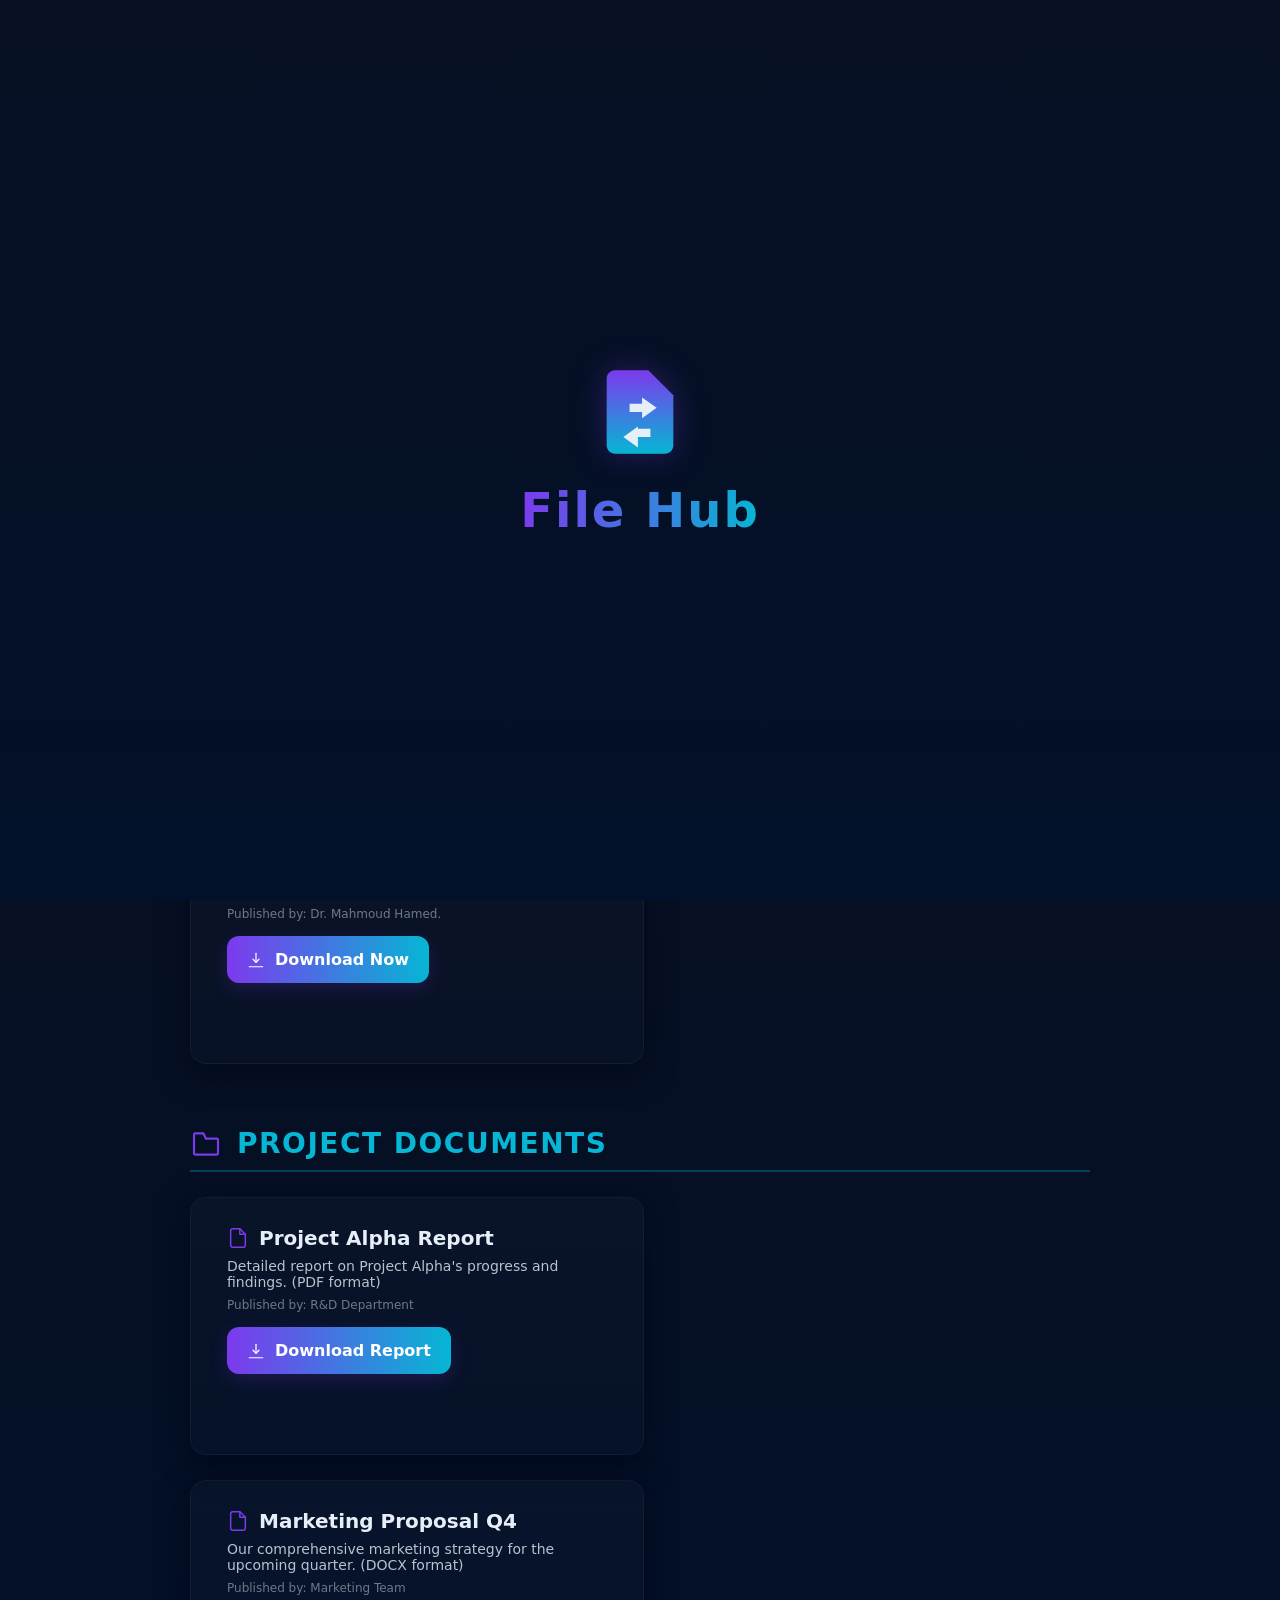
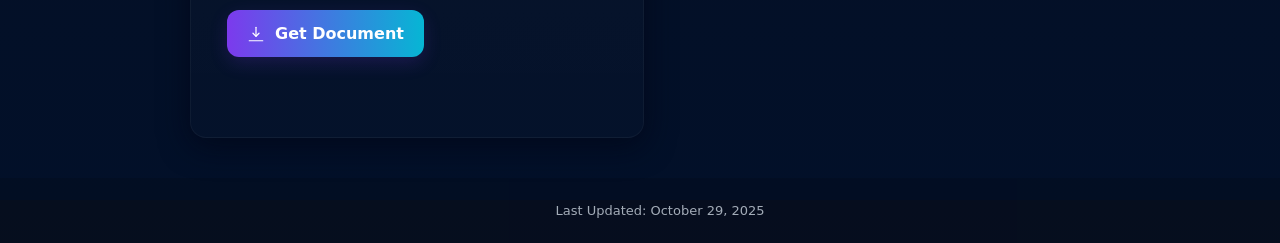
<file: Home.html>
<!doctype html>
<html lang="en">
<head>
  <meta charset="utf-8" />
  <meta name="viewport" content="width=device-width,initial-scale=1" />
  <title>File Hub - Downloads</title>
  <!-- Favicon for Files and Mechatronics -->
  <link rel="icon" type="image/svg+xml" href="data:image/svg+xml,%3Csvg xmlns='http://www.w3.org/2000/svg' viewBox='0 0 24 24'%3E%3Cdefs%3E%3ClinearGradient id='a' x1='12' y1='2' x2='12' y2='22' gradientUnits='userSpaceOnUse'%3E%3Cstop stop-color='%237c3aed'/%3E%3Cstop offset='1' stop-color='%2306b6d4'/%3E%3C/linearGradient%3E%3C/defs%3E%3Cpath d='M14 2H6c-1.1 0-2 .9-2 2v16c0 1.1.9 2 2 2h12c1.1 0 2-.9 2-2V8l-6-6z' fill='url(%23a)'/%3E%3Cpath d='M12.5 12h-3v-2h3V8.5L16 11l-3.5 2.5V12zM11.5 16h3v2h-3v2.5L8 18l3.5-2.5V16z' fill='%23e6eef8'/%3E%3C/svg%3E">
  <!-- Developer Note: This favicon represents a document with a gear, symbolizing files and mechatronics. -->

  <style>
    :root{
      --bg:#0f172a;
      --card:#0b1220;
      --accent1:#7c3aed;
      --accent2:#06b6d4;
      --glass: rgba(255,255,255,0.04);
      --text-color: #e6eef8;
      --muted-text: #b0bec5;
    }
    html,body{height:100%;margin:0;font-family:Inter,ui-sans-serif,system-ui,-apple-system,"Segoe UI",Roboto,'Helvetica Neue',Arial}
    body{
      display: flex;
      flex-direction: column; /* Stack header, main, footer vertically */
      min-height: 100vh; /* Ensure body takes full viewport height */
      background:linear-gradient(180deg,#071023 0%, #021029 100%);
      color:var(--text-color);
      justify-content: space-between; /* Push footer to bottom */
      overflow-x: hidden; /* Prevent horizontal scroll */
    }

    /* Splash Screen Styles */
    #splash-screen {
        position: fixed;
        top: 0;
        left: 0;
        width: 100%;
        height: 100%;
        background: linear-gradient(180deg,#071023 0%, #021029 100%);
        display: flex;
        flex-direction: column;
        justify-content: center;
        align-items: center;
        z-index: 1000;
        opacity: 1;
        visibility: visible;
        transition: opacity 0.5s ease-out, visibility 0.5s ease-out;
    }
    #splash-screen.hidden {
        opacity: 0;
        visibility: hidden;
    }
    #splash-screen .splash-icon {
        width: 100px;
        height: 100px;
        margin-bottom: 20px;
        /* Using a gradient for the icon to match card buttons */
        --icon-color-start: var(--accent1);
        --icon-color-end: var(--accent2);
        filter: drop-shadow(0 0 15px rgba(124,58,237,0.3)); /* Soft glow */
    }
    #splash-screen .splash-title {
        font-size: 3em;
        font-weight: 800;
        background: linear-gradient(90deg, var(--accent1), var(--accent2));
        -webkit-background-clip: text;
        -webkit-text-fill-color: transparent;
        margin: 0;
        letter-spacing: 2px;
    }

    main{
        flex-grow: 1; /* Allow main content to expand and push footer down */
        display: flex;
        flex-direction: column; /* Stack sections vertically */
        align-items: center; /* Center sections horizontally */
        padding: 40px 20px; /* Padding for the entire main content area */
        gap: 40px; /* Space between sections */
    }

    /* Upload Button Styles */
    .upload-section {
        width: 100%;
        max-width: 900px;
        margin-bottom: 20px; /* Space between upload button and first section */
        text-align: right; /* Align button to the right */
        padding-right: 20px; /* Small padding */
    }
    .upload-btn {
        --pad:14px 20px;
        display:inline-flex;
        align-items:center;
        gap:10px;
        background:linear-gradient(90deg,var(--accent1),var(--accent2));
        padding:var(--pad);
        border-radius:12px;
        color:white;
        font-weight:700;
        text-decoration:none;
        box-shadow:0 6px 18px rgba(124,58,237,0.18);
        transition:transform .15s ease,box-shadow .15s ease;
        cursor: pointer; /* Indicate it's clickable */
    }
    .upload-btn:hover{transform:translateY(-3px);box-shadow:0 12px 30px rgba(6,182,212,0.12)}
    .upload-btn:active{transform:translateY(-1px)}
    .upload-btn .icon {
        width:18px;
        height:18px;
        display:inline-block;
    }

    /* Modal Styles */
    .modal-overlay {
        position: fixed;
        top: 0;
        left: 0;
        width: 100%;
        height: 100%;
        background: rgba(0, 0, 0, 0.7); /* Dark semi-transparent background */
        display: flex;
        justify-content: center;
        align-items: center;
        z-index: 1001; /* Above splash screen when visible */
        opacity: 0;
        visibility: hidden;
        transition: opacity 0.3s ease-out, visibility 0.3s ease-out;
    }
    .modal-overlay.visible {
        opacity: 1;
        visibility: visible;
    }
    .modal-content {
        background: var(--card); /* Match card background */
        border-radius: 16px;
        box-shadow: 0 10px 40px rgba(0,0,0,0.8);
        width: 90%;
        max-width: 900px; /* Max width for the modal */
        height: 80%;
        position: relative;
        padding: 20px;
        display: flex;
        flex-direction: column;
        border: 1px solid rgba(255,255,255,0.06); /* Subtle border */
    }
    .modal-close-btn {
        position: absolute;
        top: 15px;
        right: 15px;
        background: none;
        border: none;
        font-size: 2.5em; /* Large X */
        color: var(--muted-text);
        cursor: pointer;
        line-height: 1;
        padding: 0;
        transition: color 0.2s ease;
    }
    .modal-close-btn:hover {
        color: var(--accent2); /* Accent color on hover */
    }
    .modal-iframe {
        width: 100%;
        height: 100%;
        border: none;
        border-radius: 8px; /* Slightly rounded corners for the iframe */
        background-color: white; /* Forms generally have white backgrounds */
    }


    /* Styles for individual file sections */
    .file-section {
        width: 100%;
        max-width: 900px; /* Max width for sections, adjust as needed */
        margin: 0 auto; /* Center sections */
    }
    .section-title {
        font-size: 28px;
        font-weight: 700;
        margin-bottom: 25px;
        color: var(--accent2); /* Use accent color for section titles */
        text-align: left; /* Aligned to left */
        text-transform: uppercase;
        letter-spacing: 1.5px;
        border-bottom: 2px solid rgba(6, 182, 212, 0.3); /* Subtle underline */
        padding-bottom: 10px;
        display: flex; /* For icon alignment */
        align-items: center;
        gap: 15px; /* Space between icon and title text */
    }
    .section-title .section-icon {
        width: 32px;
        height: 32px;
        color: var(--accent1); /* Use accent1 for section icons */
        transition: transform 0.2s ease-in-out;
    }
    .section-title:hover .section-icon {
        transform: scale(1.1); /* Subtle hover effect for icons */
    }
    .section-cards-wrapper {
        display: flex;
        flex-wrap: wrap; /* Allow cards to wrap to the next line */
        gap: 25px; /* Space between cards within a section */
        justify-content: flex-start; /* Align cards to the left within the section */
    }

    .card{
        background:linear-gradient(180deg, rgba(255,255,255,0.02), rgba(255,255,255,0.01));
        border-radius:16px;
        padding:28px 36px;
        box-shadow:0 8px 30px rgba(2,6,23,0.7);
        display:flex;
        gap:20px;
        align-items: flex-start; /* Align items to the left within the card */
        border:1px solid rgba(255,255,255,0.04);
        flex-direction: column; /* Stack info and other elements vertically */
        text-align: left; /* Align text within card to the left */
        max-width: 380px; /* Limit card width for better layout with multiple cards */
        width: 100%; /* Ensure card takes full width of its container if needed */
        min-height: 200px; /* Ensure cards have a consistent minimum height */
        justify-content: space-between; /* Space out content vertically */
    }
    .info{
        max-width:360px;
        width: 100%; /* Ensure info div takes full width of card */
    }
    .title{
      font-size:20px; /* Slightly larger title */
      font-weight:700;
      margin:0 0 8px; /* Adjusted margin */
      display: flex;
      align-items: center;
      justify-content: flex-start; /* Align title content to the left */
      color: var(--text-color); /* Ensure title color is clear */
    }
    .title .file-icon {
        width: 22px; /* Slightly larger icon */
        height: 22px;
        vertical-align: middle;
        margin-right: 10px; /* Adjusted margin */
        color: var(--accent1); /* Using accent1 for file icon */
    }
    .desc{
        font-size:14px; /* Slightly larger description */
        opacity:.8;
        margin:0 0 8px; /* Added margin-bottom */
    }
    .publisher { /* New style for publisher text */
        font-size: 12px;
        opacity: 0.6;
        margin-top: 5px;
        margin-bottom: 15px; /* Space before button */
        color: var(--muted-text); /* Muted color */
    }
    .download-btn{--pad:14px 20px;display:inline-flex;align-items:center;gap:10px;background:linear-gradient(90deg,var(--accent1),var(--accent2));padding:var(--pad);border-radius:12px;color:white;font-weight:700;text-decoration:none;box-shadow:0 6px 18px rgba(124,58,237,0.18);transition:transform .15s ease,box-shadow .15s ease}
    .download-btn:hover{transform:translateY(-3px);box-shadow:0 12px 30px rgba(6,182,212,0.12)}
    .download-btn:active{transform:translateY(-1px)}
    .icon{width:18px;height:18px;display:inline-block}

    /* Footer Styles */
    .page-footer {
        width: 100%;
        text-align: center;
        padding: 25px 20px;
        font-size: 13px;
        opacity: 0.7;
        color: var(--text-color);
        background: rgba(0,0,0,0.2); /* Slightly darker background for footer */
        margin-top: auto; /* Pushes footer to the bottom */
    }
    .page-footer p {
        margin: 0;
    }

    @media (max-width: 600px) {
        .card {
            padding: 20px 25px;
            max-width: 100%; /* Allow cards to take full width on small screens */
            align-items: center; /* Center content on small screens */
            text-align: center;
        }
        .section-title {
            font-size: 24px;
            justify-content: center; /* Center section title on small screens */
            text-align: center;
        }
        .title {
            justify-content: center; /* Center file title on small screens */
        }
        #splash-screen .splash-title {
            font-size: 2.2em;
        }
        .upload-section {
            text-align: center; /* Center upload button on small screens */
            padding-right: 0;
        }
        .modal-content {
            width: 95%; /* Make modal slightly wider on small screens */
            height: 90%;
        }
        .modal-close-btn {
            font-size: 2em; /* Smaller close button on small screens */
            top: 10px;
            right: 10px;
        }
    }
  </style>
</head>
<body>
  <!-- Splash Screen -->
  <div id="splash-screen">
    <svg class="splash-icon" viewBox="0 0 24 24" xmlns="http://www.w3.org/2000/svg">
        <defs>
            <linearGradient id="splashIconGradient" x1="12" y1="2" x2="12" y2="22" gradientUnits="userSpaceOnUse">
                <stop stop-color="var(--icon-color-start)"/>
                <stop offset="1" stop-color="var(--icon-color-end)"/>
            </linearGradient>
        </defs>
        <path d="M14 2H6c-1.1 0-2 .9-2 2v16c0 1.1.9 2 2 2h12c1.1 0 2-.9 2-2V8l-6-6z" fill="url(#splashIconGradient)"/>
        <path d="M12.5 12h-3v-2h3V8.5L16 11l-3.5 2.5V12zM11.5 16h3v2h-3v2.5L8 18l3.5-2.5V16z" fill="var(--text-color)"/>
    </svg>
    <p class="splash-title">File Hub</p>
  </div>
  <!-- End Splash Screen -->

  <!-- Upload Form Modal -->
  <div id="upload-modal-overlay" class="modal-overlay">
    <div class="modal-content">
      <button class="modal-close-btn" id="modal-close-btn">&times;</button>
      <iframe id="office-form-iframe" class="modal-iframe" src="" frameborder="0" allowfullscreen></iframe>
    </div>
  </div>
  <!-- End Upload Form Modal -->

  <main>
    <!-- Upload Files Section -->
    <div class="upload-section">
      <a id="upload-btn" class="upload-btn" href="#" role="button" data-form-url="https://forms.office.com/r/fYUKMMHHVL">
        <svg class="icon" viewBox="0 0 24 24" fill="none" xmlns="http://www.w3.org/2000/svg" aria-hidden="true">
            <path d="M4 14.8996V20.8996C4 21.452 4.44772 21.8996 5 21.8996H19C19.5523 21.8996 20 21.452 20 20.8996V14.8996" stroke="currentColor" stroke-width="1.6" stroke-linecap="round" stroke-linejoin="round"/>
            <path d="M12 16.8996V3.8996" stroke="currentColor" stroke-width="1.6" stroke-linecap="round" stroke-linejoin="round"/>
            <path d="M7 8.8996L12 3.8996L17 8.8996" stroke="currentColor" stroke-width="1.6" stroke-linecap="round" stroke-linejoin="round"/>
        </svg>
        Upload Files
      </a>
      <!-- Developer Note: This button opens an Office Form in a modal for users to upload files. -->
    </div>

    <!-- Start of File Section -->
    <section class="file-section">
      <h2 class="section-title">
        <svg class="section-icon" viewBox="0 0 24 24" fill="none" xmlns="http://www.w3.org/2000/svg">
            <path d="M10 4H4C3.44772 4 3 4.44772 3 5V19C3 19.5523 3.44772 20 4 20H20C20.5523 20 21 19.5523 21 19V9C21 8.44772 20.5523 8 20 8H12L10 4Z" stroke="currentColor" stroke-width="1.6" stroke-linecap="round" stroke-linejoin="round"/>
        </svg>
        Pneumatics and Hydraulics
      </h2>
      <div class="section-cards-wrapper">

        <!-- Start of Download Card -->
        <div class="card" role="region" aria-label="download card for Utility Program">
          <div class="info">
            <p class="title">
                <svg class="file-icon" viewBox="0 0 24 24" fill="none" xmlns="http://www.w3.org/2000/svg">
                    <path d="M14 2H6C5.46957 2 4.96086 2.21071 4.58579 2.58579C4.21071 2.96086 4 3.46957 4 4V20C4 20.5304 4.21071 21.0391 4.58579 21.4142C4.96086 21.7893 5.46957 22 6 22H18C18.5304 22 19.0391 21.7893 19.4142 21.4142C19.7893 21.0391 20 20.5304 20 20V8L14 2Z" stroke="currentColor" stroke-width="1.6" stroke-linecap="round" stroke-linejoin="round"/>
                    <path d="M14 2V8H20" stroke="currentColor" stroke-width="1.6" stroke-linecap="round" stroke-linejoin="round"/>
                </svg>
                Lecture 1
            </p>
            <p class="desc">Download the Lecture 1 of Pneumatics and Hydraulics.</p>
            <p class="publisher">Published by: Dr. Mahmoud Hamed.</p>
            <div style="margin-top:12px">
              <a class="download-btn" href="#" role="button"
                 data-file-url="https://drive.google.com/file/d/1rLRCszhYdbH1xzMe_nOHAbzesxZN32Aa/view?usp=drive_link"
                 data-file-name="Pneumatics_and_Hydraulics_Lecture_1_DTU.pdf">
                <svg class="icon" viewBox="0 0 24 24" fill="none" xmlns="http://www.w3.org/2000/svg" aria-hidden="true">
                  <path d="M12 3v12" stroke="currentColor" stroke-width="1.6" stroke-linecap="round" stroke-linejoin="round"/>
                  <path d="M8 11l4 4 4-4" stroke="currentColor" stroke-width="1.6" stroke-linecap="round" stroke-linejoin="round"/>
                  <path d="M21 21H3" stroke="currentColor" stroke-width="1.6" stroke-linecap="round" stroke-linejoin="round"/>
                </svg>
                Download Now
              </a>
            </div>
            <!-- Developer Note: If the file opens in the browser, right-click the preview and choose "Save as..." or use the button again. -->
          </div>
        </div>
        <!-- End of Download Card -->

        <!-- Start of Download Card - Duplicate this block for more files in this section -->
        <div class="card" role="region" aria-label="download card for Driver Pack">
          <div class="info">
            <p class="title">
                <svg class="file-icon" viewBox="0 0 24 24" fill="none" xmlns="http://www.w3.org/2000/svg">
                    <path d="M14 2H6C5.46957 2 4.96086 2.21071 4.58579 2.58579C4.21071 2.96086 4 3.46957 4 4V20C4 20.5304 4.21071 21.0391 4.58579 21.4142C4.96086 21.7893 5.46957 22 6 22H18C18.5304 22 19.0391 21.7893 19.4142 21.4142C19.7893 21.0391 20 20.5304 20 20V8L14 2Z" stroke="currentColor" stroke-width="1.6" stroke-linecap="round" stroke-linejoin="round"/>
                    <path d="M14 2V8H20" stroke="currentColor" stroke-width="1.6" stroke-linecap="round" stroke-linejoin="round"/>
                </svg>
                Lecture 2
            </p>
            <p class="desc">Download the Lecture 2 of Pneumatics and Hydraulics.</p>
            <p class="publisher">Published by: Dr. Mahmoud Hamed.</p>
            <div style="margin-top:12px">
              <a class="download-btn" href="#" role="button"
                 data-file-url="https://drive.google.com/file/d/1QFP4odfAIu3-ukTrT6fys9Et8iOrzWIq/view?usp=drive_link"
                 data-file-name="Pneumatics_and_Hydraulics_Lecture_2_DTU.pdf">
                <svg class="icon" viewBox="0 0 24 24" fill="none" xmlns="http://www.w3.org/2000/svg" aria-hidden="true">
                  <path d="M12 3v12" stroke="currentColor" stroke-width="1.6" stroke-linecap="round" stroke-linejoin="round"/>
                  <path d="M8 11l4 4 4-4" stroke="currentColor" stroke-width="1.6" stroke-linecap="round" stroke-linejoin="round"/>
                  <path d="M21 21H3" stroke="currentColor" stroke-width="1.6" stroke-linecap="round" stroke-linejoin="round"/>
                </svg>
                Download Now
              </a>
            </div>
            <!-- Developer Note: If the file opens in the browser, right-click the preview and choose "Save as..." or use the button again. -->
          </div>
        </div>
        <!-- End of Download Card -->
   <!-- Start of Download Card - Duplicate this block for more files in this section -->
        <div class="card" role="region" aria-label="download card for Driver Pack">
          <div class="info">
            <p class="title">
                <svg class="file-icon" viewBox="0 0 24 24" fill="none" xmlns="http://www.w3.org/2000/svg">
                    <path d="M14 2H6C5.46957 2 4.96086 2.21071 4.58579 2.58579C4.21071 2.96086 4 3.46957 4 4V20C4 20.5304 4.21071 21.0391 4.58579 21.4142C4.96086 21.7893 5.46957 22 6 22H18C18.5304 22 19.0391 21.7893 19.4142 21.4142C19.7893 21.0391 20 20.5304 20 20V8L14 2Z" stroke="currentColor" stroke-width="1.6" stroke-linecap="round" stroke-linejoin="round"/>
                    <path d="M14 2V8H20" stroke="currentColor" stroke-width="1.6" stroke-linecap="round" stroke-linejoin="round"/>
                </svg>
                Lecture 3
            </p>
            <p class="desc">Download the Lecture 3 of Pneumatics and Hydraulics.</p>
            <p class="publisher">Published by: Dr. Mahmoud Hamed.</p>
            <div style="margin-top:12px">
              <a class="download-btn" href="#" role="button"
                 data-file-url="https://drive.google.com/file/d/1Ij56Ad3kgxddCuv0FKruCuSk6Y7LHcGp/view?usp=drive_link"
                 data-file-name="Pneumatics_and_Hydraulics_Lecture_3_DTU.pdf">
                <svg class="icon" viewBox="0 0 24 24" fill="none" xmlns="http://www.w3.org/2000/svg" aria-hidden="true">
                  <path d="M12 3v12" stroke="currentColor" stroke-width="1.6" stroke-linecap="round" stroke-linejoin="round"/>
                  <path d="M8 11l4 4 4-4" stroke="currentColor" stroke-width="1.6" stroke-linecap="round" stroke-linejoin="round"/>
                  <path d="M21 21H3" stroke="currentColor" stroke-width="1.6" stroke-linecap="round" stroke-linejoin="round"/>
                </svg>
                Download Now
              </a>
            </div>
            <!-- Developer Note: If the file opens in the browser, right-click the preview and choose "Save as..." or use the button again. -->
          </div>
        </div>
        <!-- End of Download Card -->

      </div>
    </section>
    <!-- End of File Section -->

    <!-- Start of File Section - Duplicate this entire section block for more categories -->
    <section class="file-section">
      <h2 class="section-title">
        <svg class="section-icon" viewBox="0 0 24 24" fill="none" xmlns="http://www.w3.org/2000/svg">
            <path d="M10 4H4C3.44772 4 3 4.44772 3 5V19C3 19.5523 3.44772 20 4 20H20C20.5523 20 21 19.5523 21 19V9C21 8.44772 20.5523 8 20 8H12L10 4Z" stroke="currentColor" stroke-width="1.6" stroke-linecap="round" stroke-linejoin="round"/>
        </svg>
        Project Documents
      </h2>
      <div class="section-cards-wrapper">

        <!-- Start of Download Card -->
        <div class="card" role="region" aria-label="download card for Project Alpha Report">
          <div class="info">
            <p class="title">
                <svg class="file-icon" viewBox="0 0 24 24" fill="none" xmlns="http://www.w3.org/2000/svg">
                    <path d="M14 2H6C5.46957 2 4.96086 2.21071 4.58579 2.58579C4.21071 2.96086 4 3.46957 4 4V20C4 20.5304 4.21071 21.0391 4.58579 21.4142C4.96086 21.7893 5.46957 22 6 22H18C18.5304 22 19.0391 21.7893 19.4142 21.4142C19.7893 21.0391 20 20.5304 20 20V8L14 2Z" stroke="currentColor" stroke-width="1.6" stroke-linecap="round" stroke-linejoin="round"/>
                    <path d="M14 2V8H20" stroke="currentColor" stroke-width="1.6" stroke-linecap="round" stroke-linejoin="round"/>
                </svg>
                Project Alpha Report
            </p>
            <p class="desc">Detailed report on Project Alpha's progress and findings. (PDF format)</p>
            <p class="publisher">Published by: R&D Department</p>
            <div style="margin-top:12px">
              <a class="download-btn" href="#" role="button"
                 data-file-url="https://drive.google.com/uc?export=download&id=YOUR_FILE_ID_FOR_ALPHA_REPORT"
                 data-file-name="Project_Alpha_Report.pdf">
                <svg class="icon" viewBox="0 0 24 24" fill="none" xmlns="http://www.w3.org/2000/svg" aria-hidden="true">
                  <path d="M12 3v12" stroke="currentColor" stroke-width="1.6" stroke-linecap="round" stroke-linejoin="round"/>
                  <path d="M8 11l4 4 4-4" stroke="currentColor" stroke-width="1.6" stroke-linecap="round" stroke-linejoin="round"/>
                  <path d="M21 21H3" stroke="currentColor" stroke-width="1.6" stroke-linecap="round" stroke-linejoin="round"/>
                </svg>
                Download Report
              </a>
            </div>
            <!-- Developer Note: If the file opens in the browser, right-click the preview and choose "Save as..." or use the button again. -->
          </div>
        </div>
        <!-- End of Download Card -->

        <!-- Start of Download Card -->
        <div class="card" role="region" aria-label="download card for Marketing Proposal">
          <div class="info">
            <p class="title">
                <svg class="file-icon" viewBox="0 0 24 24" fill="none" xmlns="http://www.w3.org/2000/svg">
                    <path d="M14 2H6C5.46957 2 4.96086 2.21071 4.58579 2.58579C4.21071 2.96086 4 3.46957 4 4V20C4 20.5304 4.21071 21.0391 4.58579 21.4142C4.96086 21.7893 5.46957 22 6 22H18C18.5304 22 19.0391 21.7893 19.4142 21.4142C19.7893 21.0391 20 20.5304 20 20V8L14 2Z" stroke="currentColor" stroke-width="1.6" stroke-linecap="round" stroke-linejoin="round"/>
                    <path d="M14 2V8H20" stroke="currentColor" stroke-width="1.6" stroke-linecap="round" stroke-linejoin="round"/>
                </svg>
                Marketing Proposal Q4
            </p>
            <p class="desc">Our comprehensive marketing strategy for the upcoming quarter. (DOCX format)</p>
            <p class="publisher">Published by: Marketing Team</p>
            <div style="margin-top:12px">
              <a class="download-btn" href="#" role="button"
                 data-file-url="https://example.com/documents/marketing-proposal-q4.docx"
                 data-file-name="Marketing_Proposal_Q4.docx">
                <svg class="icon" viewBox="0 0 24 24" fill="none" xmlns="http://www.w3.org/2000/svg" aria-hidden="true">
                  <path d="M12 3v12" stroke="currentColor" stroke-width="1.6" stroke-linecap="round" stroke-linejoin="round"/>
                  <path d="M8 11l4 4 4-4" stroke="currentColor" stroke-width="1.6" stroke-linecap="round" stroke-linejoin="round"/>
                  <path d="M21 21H3" stroke="currentColor" stroke-width="1.6" stroke-linecap="round" stroke-linejoin="round"/>
                </svg>
                Get Document
              </a>
            </div>
            <!-- Developer Note: If the file opens in the browser, right-click the preview and choose "Save as..." or use the button again. -->
          </div>
        </div>
        <!-- End of Download Card -->

      </div>
    </section>
    <!-- End of File Section -->

  </main>

  <footer class="page-footer">
    <p>Last Updated: October 29, 2025</p>
  </footer>

  <script>
    document.addEventListener('DOMContentLoaded', () => {
      // --- Splash screen logic ---
      const splashScreen = document.getElementById('splash-screen');
      setTimeout(() => {
        splashScreen.classList.add('hidden');
        // Optional: Remove splash screen from DOM after transition to free up resources
        splashScreen.addEventListener('transitionend', () => {
          splashScreen.remove();
        }, { once: true });
      }, 2000); // Display for 2 seconds

      // --- Upload Modal Logic ---
      const uploadButton = document.getElementById('upload-btn');
      const modalOverlay = document.getElementById('upload-modal-overlay');
      const modalCloseBtn = document.getElementById('modal-close-btn');
      const officeFormIframe = document.getElementById('office-form-iframe');

      uploadButton.addEventListener('click', (e) => {
        e.preventDefault();
        const formUrl = uploadButton.dataset.formUrl;
        if (formUrl) {
          officeFormIframe.src = formUrl; // Set iframe source
          modalOverlay.classList.add('visible'); // Show modal
          document.body.style.overflow = 'hidden'; // Prevent scrolling background
        } else {
          console.error('Upload button is missing data-form-url attribute.');
        }
      });

      modalCloseBtn.addEventListener('click', () => {
        modalOverlay.classList.remove('visible'); // Hide modal
        officeFormIframe.src = ''; // Clear iframe source to stop any form processes
        document.body.style.overflow = ''; // Restore scrolling
      });

      // Close modal if clicking outside the content (on the overlay)
      modalOverlay.addEventListener('click', (e) => {
        if (e.target === modalOverlay) {
          modalOverlay.classList.remove('visible');
          officeFormIframe.src = '';
          document.body.style.overflow = '';
        }
      });


      // --- Download button logic ---
      const downloadButtons = document.querySelectorAll('.download-btn');

      downloadButtons.forEach(anchor => {
        const directUrl = anchor.dataset.fileUrl; // Get URL from data-file-url attribute
        const fileName = anchor.dataset.fileName; // Get optional filename from data-file-name

        // Set href for normal behavior (fallback)
        if (directUrl) {
          anchor.href = directUrl;
          anchor.target = '_blank';
          anchor.rel = 'noopener noreferrer';
        } else {
          console.warn('Download button is missing data-file-url:', anchor);
          anchor.href = '#'; // Prevent navigation if no URL
        }

        // Try to fetch the file and force-download (better UX in many browsers).
        // If CORS prevents it, fall back to opening the direct link.
        anchor.addEventListener('click', async function(e){
          if (!directUrl || directUrl === '#') {
            e.preventDefault(); // Prevent default if no valid URL
            return;
          }

          e.preventDefault(); // Always prevent default here, as we'll handle opening/downloading
          try{
            const resp = await fetch(directUrl, {mode:'cors'});
            if(!resp.ok) throw new Error('Network response was not ok');
            const blob = await resp.blob();
            const url = URL.createObjectURL(blob);
            const a = document.createElement('a');
            a.href = url;

            // Determine filename: Use data-file-name if provided, else from response headers, else default.
            if (fileName) {
                a.download = fileName;
            } else {
                const disp = resp.headers.get('Content-Disposition') || '';
                const match = disp.match(/filename\*=UTF-8''([^;\n\r]+)/i) || disp.match(/filename="?([^";]+)"?/i);
                a.download = match ? decodeURIComponent(match[1]) : 'downloaded-file';
            }

            document.body.appendChild(a);
            a.click();
            a.remove();
            URL.revokeObjectURL(url);
          }catch(err){
            // fallback: open the direct download link (Drive will usually prompt or show preview)
            console.error("Fetch download failed, opening direct link:", err);
            window.open(directUrl, '_blank', 'noopener');
          }
        });
      });
    });
  </script>
</body>
</html>
</file>
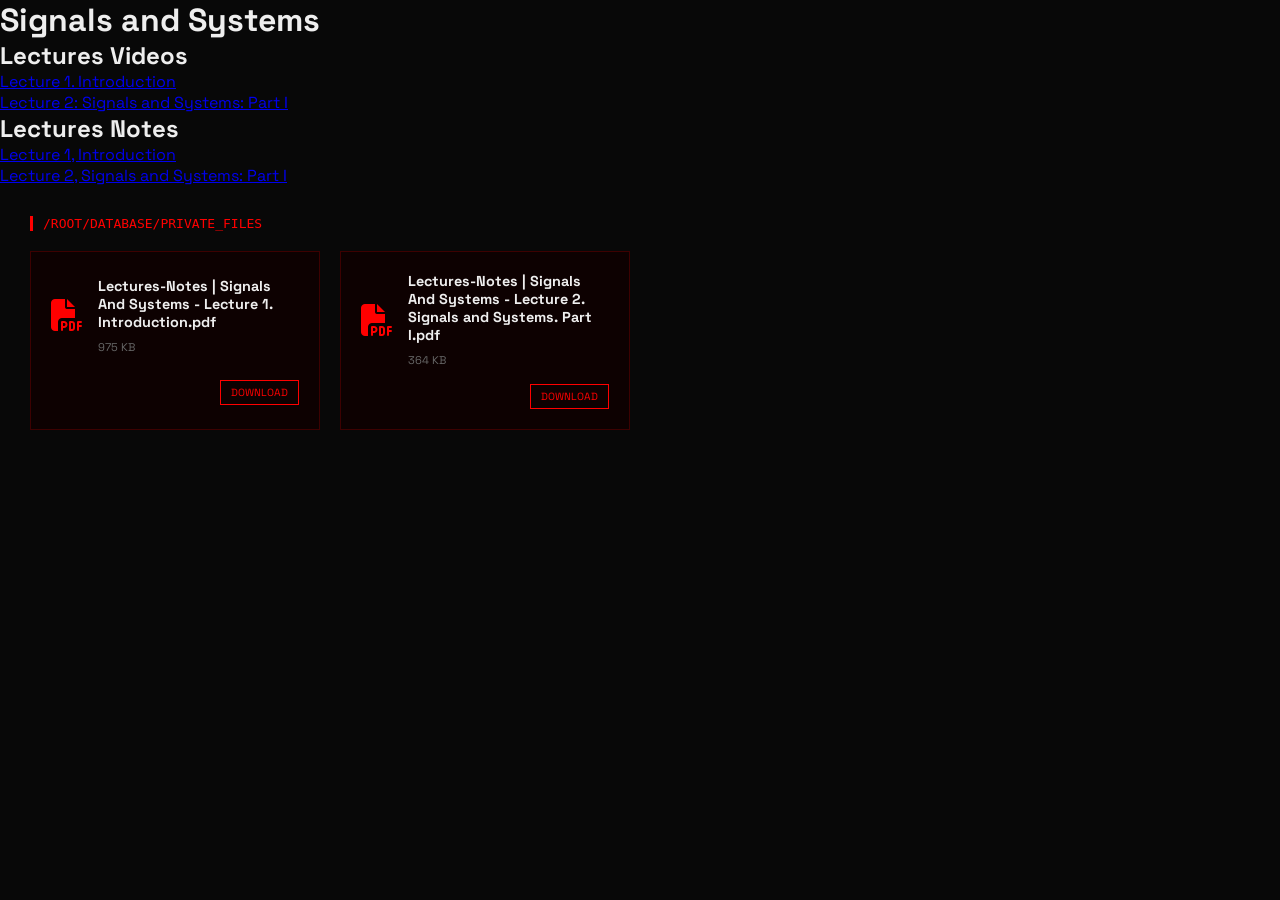
<file: Signals_and_Systems.html>
<!DOCTYPE html>
<head>
  <title>Signals and Systems</title>
  <link rel="stylesheet" href="style.css">
  <link rel="stylesheet" href="https://cdnjs.cloudflare.com/ajax/libs/font-awesome/6.4.0/css/all.min.css">
</head>
<body>
  <h1>Signals and Systems</h1>
  <h2>Lectures Videos</h2>
  <p><a href="Lectures-Videos/Signals And Systems - Lecture 1. Introduction.html">Lecture 1. Introduction</a></p>
  <p><a href="Lectures-Videos/Signals And Systems - Lecture 2. Signals and Systems. Part I.html">Lecture 2: Signals and Systems: Part I</a></p>
  <h2>Lectures Notes</h2>
  <p><a href="Lectures-Notes/Signals And Systems - Lecture 1. Introduction.pdf">Lecture 1, Introduction</a></p>
  <p><a href="Lectures-Notes/Signals And Systems - Lecture 2. Signals and Systems. Part I.pdf">Lecture 2, Signals and Systems: Part I</a></p>
<section class="content-area">
                <div class="area-header">/ROOT/DATABASE/PRIVATE_FILES</div>
                
                <div class="file-grid">
                    <div class="file-card">
                        <div class="file-icon"><i class="fa-solid fa-file-pdf"></i></div>
                        <div class="file-details">
                            <span class="name">Lectures-Notes | Signals And Systems - Lecture 1. Introduction.pdf</span>
                            <span class="size">975 KB</span>
                        </div>
                        <a href="Lectures-Notes/Signals And Systems - Lecture 1. Introduction.pdf" class="dl-btn">DOWNLOAD</a>
                    </div>

                    <div class="file-card">
                        <div class="file-icon"><i class="fa-solid fa-file-pdf"></i></div>
                        <div class="file-details">
                            <span class="name">Lectures-Notes | Signals And Systems - Lecture 2. Signals and Systems. Part I.pdf</span>
                            <span class="size">364 KB</span>
                        </div>
                        <a href="Lectures-Notes/Signals And Systems - Lecture 2. Signals and Systems. Part I.pdf" class="dl-btn">DOWNLOAD</a>
                    </div>
                </div>
            </section>
        </div>
  <script src="script.js"></script>
</body>
</file>
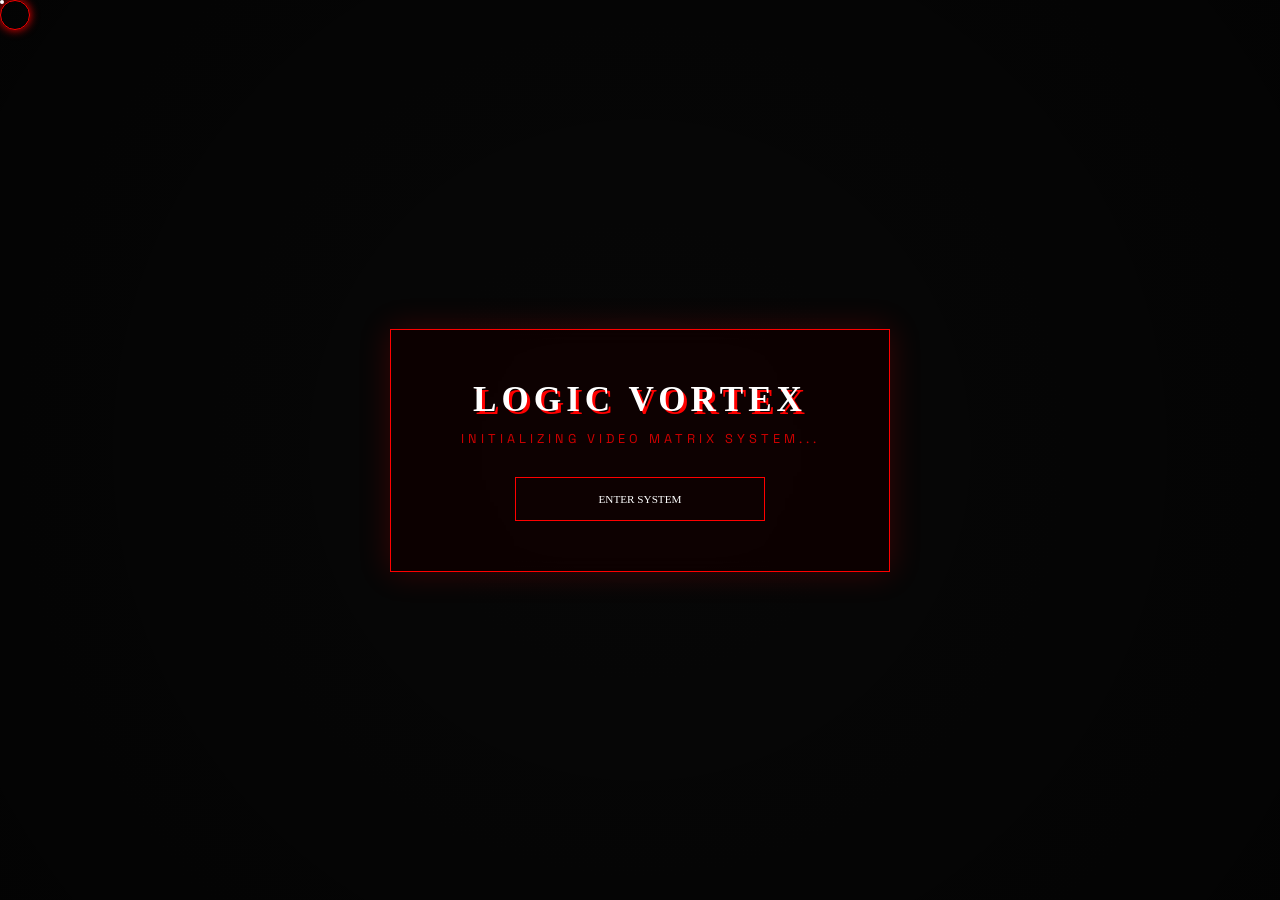
<file: videos.html>
<!DOCTYPE html>
<html lang="en">
<head>
    <meta charset="UTF-8">
    <meta name="viewport" content="width=device-width, initial-scale=1.0">
    <title>Logic Vortex</title>
    <link rel="stylesheet" href="https://cdnjs.cloudflare.com/ajax/libs/font-awesome/6.4.0/css/all.min.css">
    <style>
        @import url('https://fonts.googleapis.com/css2?family=Syncopate:wght@700&family=Space+Grotesk:wght=300;500;700&display=swap');

        :root {
            --red: #ff0000;
            --red-glow: rgba(255, 0, 0, 0.6);
            --black: #080808;
            --glass: rgba(15, 0, 0, 0.85);
        }

        * { margin: 0; padding: 0; box-sizing: border-box; cursor: none; }

        body { background: var(--black); color: #eee; font-family: 'Space Grotesk', sans-serif; height: 100vh; overflow: hidden; }

        .video-bg { position: fixed; inset: 0; z-index: -2; overflow: hidden; background: #000; }
        
        /* Fixed Video Wrapper for Responsive Embedding */
        .video-wrapper {
            position: relative;
            width: 100%;
            height: 0;
            padding-bottom: 56.25%; /* 16:9 Aspect Ratio */
            margin-bottom: 20px;
            border: 1px solid var(--red);
            box-shadow: 0 0 20px rgba(255, 0, 0, 0.1);
        }
        
        .video-wrapper iframe {
            position: absolute;
            top: 0;
            left: 0;
            width: 100%;
            height: 100%;
        }

        .red-overlay { 
            position: absolute; 
            inset: 0; 
            background: radial-gradient(circle, rgba(0,0,0,0.1) 0%, rgba(0,0,0,0.6) 100%); 
            z-index: -1; 
        }

        .scanlines { 
            position: absolute; 
            inset: 0; 
            background: linear-gradient(to bottom, transparent 50%, rgba(0,0,0,0.2) 50%); 
            background-size: 100% 4px; 
            z-index: -1; 
            pointer-events: none; 
            opacity: 0.15;
        }

        #cursor-dot { width: 4px; height: 4px; background: #fff; position: fixed; z-index: 10000; pointer-events: none; border-radius: 50%; }
        #cursor-ring { width: 30px; height: 30px; border: 1px solid var(--red); position: fixed; z-index: 9999; pointer-events: none; border-radius: 50%; transition: 0.1s ease-out; box-shadow: 0 0 10px var(--red); }

        #intro { height: 100vh; display: flex; justify-content: center; align-items: center; z-index: 10; position: relative; padding: 20px; }
        .intro-box { text-align: center; background: var(--glass); padding: 50px; border: 1px solid var(--red); box-shadow: 0 0 30px rgba(255, 0, 0, 0.2); backdrop-filter: blur(10px); width: 100%; max-width: 500px; }
        .glitch { font-family: 'Syncopate'; font-size: 2.2rem; letter-spacing: 5px; color: #fff; text-shadow: 3px 3px var(--red); margin-bottom: 10px; }
        .sys-msg { color: var(--red); font-size: 0.8rem; letter-spacing: 4px; margin-bottom: 30px; opacity: 0.8; }
        #enter-btn { background: transparent; border: 1px solid var(--red); color: #fff; padding: 15px 40px; font-family: 'Syncopate'; font-size: 0.7rem; transition: 0.4s; width: 100%; max-width: 250px; }
        #enter-btn:hover { background: var(--red); color: #000; box-shadow: 0 0 20px var(--red); }

        .top-bar { height: 50px; background: rgba(0,0,0,0.9); border-bottom: 1px solid var(--red); display: flex; justify-content: space-between; align-items: center; padding: 0 20px; font-size: 0.8rem; font-family: monospace; }
        .red-txt { color: var(--red); text-shadow: 0 0 5px var(--red); }

        .main-layout { display: flex; height: calc(100vh - 80px); }

        .sidebar { width: 280px; background: rgba(10, 0, 0, 0.9); border-right: 1px solid rgba(255, 0, 0, 0.2); padding: 20px; display: flex; flex-direction: column; overflow-y: auto; }
        .status-box { margin-top: auto; padding-top: 20px; font-family: monospace; font-size: 0.75rem;}

        .nav-link { text-decoration: none; color: inherit; display: block; width: 100%; }
        .nav-item { padding: 15px; margin-bottom: 10px; border: 1px solid transparent; transition: 0.3s; color: #888; font-size: 0.9rem; }
        .nav-item i { margin-right: 10px; }
        .nav-link:hover .nav-item, .nav-item.active { border-color: var(--red); color: #fff; background: rgba(255, 0, 0, 0.05); }

        .content-area { flex: 1; padding: 30px; overflow-y: auto; }
        .area-header { color: var(--red); margin-bottom: 20px; font-family: monospace; border-left: 3px solid var(--red); padding-left: 10px; }
        .file-grid { display: grid; grid-template-columns: repeat(auto-fill, minmax(280px, 1fr)); gap: 20px; }

        .file-card { background: var(--glass); border: 1px solid rgba(255, 0, 0, 0.2); padding: 20px; display: flex; align-items: center; gap: 15px; position: relative; transition: 0.3s; flex-wrap: wrap; }
        .file-card:hover { border-color: var(--red); box-shadow: 0 0 15px rgba(255, 0, 0, 0.1); transform: translateY(-3px); }
        .file-card.playing { border-color: var(--red); background: rgba(255, 0, 0, 0.05); }
        .file-icon { font-size: 2rem; color: var(--red); }
        .file-details { flex: 1; min-width: 150px; }
        .file-details .name { display: block; font-weight: bold; font-size: 0.9rem; margin-bottom: 4px; white-space: normal; word-break: break-word; overflow: visible; }
        .file-details .size { font-size: 0.7rem; color: #666; }
        .dl-btn { margin-left: auto; font-size: 0.65rem; color: var(--red); text-decoration: none; border: 1px solid var(--red); padding: 5px 10px; transition: 0.3s; flex-shrink: 0; }
        .dl-btn:hover { background: var(--red); color: #000; }

        .bottom-ticker { height: 30px; background: var(--red); color: #000; font-weight: bold; font-size: 0.7rem; display: flex; align-items: center; position: fixed; bottom: 0; width: 100%; z-index: 100; padding: 0 20px; overflow: hidden;}
        .hidden { display: none !important; }

        @media (max-width: 768px) {
            #cursor-dot, #cursor-ring { display: none !important; }
            * { cursor: default !important; }

            .glitch { font-size: 1.8rem; letter-spacing: 3px; }
            .intro-box { padding: 30px 20px; }

            .main-layout { flex-direction: column; height: calc(100vh - 80px); overflow-y: auto; }

            .sidebar { width: 100%; border-right: none; border-bottom: 1px solid rgba(255, 0, 0, 0.2); padding: 10px; flex-direction: row; flex-wrap: wrap; gap: 5px; }
            .nav-link { width: auto; flex: 1; min-width: 100px; }
            .nav-item { margin-bottom: 0; padding: 10px; text-align: center; font-size: 0.8rem; }
            .nav-item i { margin-right: 5px; display: block; margin-bottom: 4px; }
            .status-box { display: none; }

            .content-area { padding: 15px; overflow-y: visible; }
            .file-grid { grid-template-columns: 1fr; gap: 12px; }
            .file-card { padding: 15px; }
            
            .dl-btn { margin-left: initial; margin-top: 5px; width: 100%; text-align: center; }
        }
    </style>
</head>
<body>

    <div id="cursor-dot"></div>
    <div id="cursor-ring"></div>

    <div id="intro">
        <div class="red-overlay"></div>
        <div class="scanlines"></div>
        <div class="intro-box">
            <h1 class="glitch">LOGIC VORTEX</h1>
            <p class="sys-msg">INITIALIZING VIDEO MATRIX SYSTEM...</p>
            <button id="enter-btn">ENTER SYSTEM</button>
        </div>
    </div>

    <div id="system-interface" class="hidden">
        <div class="top-bar">
            <div>SYSTEM: <span class="red-txt">LOGIC VORTEX // TERMINAL_ACTIVE</span></div>
            <div id="clock">00:00:00</div>
        </div>

        <div class="main-layout">
            <div class="sidebar">
                <div class="nav-link">
                    <div class="nav-item active">
                        <i class="fa-solid fa-terminal"></i> CORE_FEED
                    </div>
                </div>
                
                <div class="status-box">
                    <p class="red-txt">// NET_STATUS</p>
                    <p style="color: #666; font-size: 0.7rem; margin-top: 5px;">STREAM: ONLINE<br>BUFFER: OPTIMAL</p>
                </div>
            </div>

            <div class="content-area">
                <h2 class="area-header" id="playing-title">NOW PLAYING: INITIALIZING...</h2>
                
                <div class="video-wrapper">
                    <div id="player"></div>
                </div>

                <h3 class="area-header">// AVAILABLE_DATA_MODULES (QUEUE)</h3>
                <div class="file-grid" id="playlist-grid">
                    </div>
            </div>
        </div>

        <div class="bottom-ticker">
            <marquee scrollamount="5">LOGIC VORTEX TERMINAL // RECOGNIZED SEQUENCE DETECTED // AUDIO-VISUAL SYSTEM ONLINE // DEPLOYING PIPELINE // </marquee>
        </div>
    </div>

    <script src="https://www.youtube.com/iframe_api"></script>
    <script>
        // Custom Grid Configuration Dataset
        const videoDataset = [
            { id: "OUhVHx3E41A", title: "C++ Lesson 01", size: "42.1 MB", track: "INDEX_01" },
            { id: "QvPkhAGbiGc", title: "C++ Lesson 02", size: "38.5 MB", track: "INDEX_02" },
            { id: "zKXrPzCm-ZY", title: "C++ Lesson 03", size: "51.2 MB", track: "INDEX_03" }
        ];

        let player;
        let currentTrackIndex = 0;

        // Custom Cursor Movement Tracking Logic
        const dot = document.getElementById('cursor-dot');
        const ring = document.getElementById('cursor-ring');
        
        document.addEventListener('mousemove', (e) => {
            dot.style.left = e.clientX + 'px';
            dot.style.top = e.clientY + 'px';
            
            setTimeout(() => {
                ring.style.left = (e.clientX - 13) + 'px';
                ring.style.top = (e.clientY - 13) + 'px';
            }, 30);
        });

        // Entrance Transition Controller Trigger
        document.getElementById('enter-btn').addEventListener('click', () => {
            document.getElementById('intro').classList.add('hidden');
            document.getElementById('system-interface').classList.remove('hidden');
            if(player && player.playVideo) {
                player.playVideo();
            }
        });

        // Initialize Embedded Iframe Player Engine
        function onYouTubeIframeAPIReady() {
            player = new YT.Player('player', {
                height: '100%',
                width: '100%',
                videoId: videoDataset[currentTrackIndex].id,
                playerVars: {
                    'autoplay': 0,
                    'controls': 1,
                    'rel': 0,
                    'modestbranding': 1
                },
                events: {
                    'onReady': onPlayerReady,
                    'onStateChange': onPlayerStateChange
                }
            });
        }

        function onPlayerReady(event) {
            updateUIStructure();
        }

        // Sequential Progression Track Controller Logic
        function onPlayerStateChange(event) {
            // YT.PlayerState.ENDED = 0
            if (event.data === 0) {
                currentTrackIndex++;
                if (currentTrackIndex < videoDataset.length) {
                    loadTrack(currentTrackIndex);
                } else {
                    currentTrackIndex = 0; // Loop playlist structure
                    loadTrack(currentTrackIndex);
                }
            }
        }

        function loadTrack(index) {
            currentTrackIndex = index;
            player.loadVideoById(videoDataset[index].id);
            updateUIStructure();
        }

        // Inject Playlist Cards Grid Structure
        function updateUIStructure() {
            document.getElementById('playing-title').innerText = `NOW PLAYING: ${videoDataset[currentTrackIndex].title.toUpperCase()}`;
            
            const grid = document.getElementById('playlist-grid');
            grid.innerHTML = '';

            videoDataset.forEach((video, index) => {
                const card = document.createElement('div');
                card.className = `file-card ${index === currentTrackIndex ? 'playing' : ''}`;
                card.innerHTML = `
                    <div class="file-icon"><i class="fa-solid fa-file-video"></i></div>
                    <div class="file-details">
                        <span class="name">${video.title}</span>
                        <span class="size">${video.track} // ${video.size}</span>
                    </div>
                    <a href="https://youtu.be/${video.id}" target="_blank" class="dl-btn" title="Share via YouTube Interface"><i class="fa-solid fa-share-nodes"></i> SHARE</a>
                `;
                
                // Track Switch Click Override Event
                card.addEventListener('click', (e) => {
                    if(!e.target.classList.contains('dl-btn') && !e.target.closest('.dl-btn')) {
                        loadTrack(index);
                    }
                });
                
                grid.appendChild(card);
            });
        }

        // Active Clock Loop Runtime Engine
        setInterval(() => {
            const now = new Date();
            document.getElementById('clock').innerText = now.toTimeString().split(' ')[0];
        }, 1000);
    </script>
</body>
</html>
</file>
<file: style.css>
@import url('https://fonts.googleapis.com/css2?family=Syncopate:wght@700&family=Space+Grotesk:wght@300;500;700&display=swap');

:root {
    --red: #ff0000;
    --red-glow: rgba(255, 0, 0, 0.6);
    --black: #080808;
    --glass: rgba(15, 0, 0, 0.85);
}

* { margin: 0; padding: 0; box-sizing: border-box; cursor: none; }

body { background: var(--black); color: #eee; font-family: 'Space Grotesk', sans-serif; height: 100vh; overflow: hidden; }

.video-bg { position: fixed; inset: 0; z-index: -2; overflow: hidden; }

#main-video { 
    width: 100%; 
    height: 100%; 
    object-fit: cover; 
    filter: brightness(0.4) grayscale(0.3) contrast(1.1); 
}

.red-overlay { 
    position: absolute; 
    inset: 0; 
    background: radial-gradient(circle, rgba(0,0,0,0.1) 0%, rgba(0,0,0,0.6) 100%); 
    z-index: -1; 
}

.scanlines { 
    position: absolute; 
    inset: 0; 
    background: linear-gradient(to bottom, transparent 50%, rgba(0,0,0,0.2) 50%); 
    background-size: 100% 4px; 
    z-index: -1; 
    pointer-events: none; 
    opacity: 0.15;
}

#cursor-dot { width: 4px; height: 4px; background: #fff; position: fixed; z-index: 10000; pointer-events: none; border-radius: 50%; }
#cursor-ring { width: 30px; height: 30px; border: 1px solid var(--red); position: fixed; z-index: 9999; pointer-events: none; border-radius: 50%; transition: 0.1s ease-out; box-shadow: 0 0 10px var(--red); }

#intro { height: 100vh; display: flex; justify-content: center; align-items: center; z-index: 10; position: relative; padding: 20px; }
.intro-box { text-align: center; background: var(--glass); padding: 50px; border: 1px solid var(--red); box-shadow: 0 0 30px rgba(255, 0, 0, 0.2); backdrop-filter: blur(10px); width: 100%; max-width: 500px; }
.glitch { font-family: 'Syncopate'; font-size: 4rem; letter-spacing: 10px; color: #fff; text-shadow: 3px 3px var(--red); margin-bottom: 10px; }
.sys-msg { color: var(--red); font-size: 0.8rem; letter-spacing: 4px; margin-bottom: 30px; opacity: 0.8; }
#enter-btn { background: transparent; border: 1px solid var(--red); color: #fff; padding: 15px 40px; font-family: 'Syncopate'; font-size: 0.7rem; transition: 0.4s; width: 100%; max-width: 250px; }
#enter-btn:hover { background: var(--red); color: #000; box-shadow: 0 0 20px var(--red); }

.top-bar { height: 50px; background: rgba(0,0,0,0.9); border-bottom: 1px solid var(--red); display: flex; justify-content: space-between; align-items: center; padding: 0 20px; font-size: 0.8rem; font-family: monospace; }
.red-txt { color: var(--red); text-shadow: 0 0 5px var(--red); }

.main-layout { display: flex; height: calc(100vh - 80px); }

.sidebar { width: 250px; background: rgba(10, 0, 0, 0.9); border-right: 1px solid rgba(255, 0, 0, 0.2); padding: 20px; display: flex; flex-direction: column; }
.status-box { margin-top: auto; }

.nav-link { text-decoration: none; color: inherit; display: block; width: 100%; }
.nav-item { padding: 15px; margin-bottom: 10px; border: 1px solid transparent; transition: 0.3s; color: #888; font-size: 0.9rem; }
.nav-item i { margin-right: 10px; }
.nav-link:hover .nav-item, .nav-item.active { border-color: var(--red); color: #fff; background: rgba(255, 0, 0, 0.05); }

.content-area { flex: 1; padding: 30px; overflow-y: auto; }
.area-header { color: var(--red); margin-bottom: 20px; font-family: monospace; border-left: 3px solid var(--red); padding-left: 10px; }
.file-grid { display: grid; grid-template-columns: repeat(auto-fill, minmax(280px, 1fr)); gap: 20px; }

.file-card { background: var(--glass); border: 1px solid rgba(255, 0, 0, 0.2); padding: 20px; display: flex; align-items: center; gap: 15px; position: relative; transition: 0.3s; flex-wrap: wrap; }
.file-card:hover { border-color: var(--red); box-shadow: 0 0 15px rgba(255, 0, 0, 0.1); transform: translateY(-3px); }
.file-icon { font-size: 2rem; color: var(--red); }
.file-details { flex: 1; min-width: 150px; }
.file-details .name { display: block; font-weight: bold; font-size: 0.9rem; margin-bottom: 4px; white-space: normal; word-break: break-word; overflow: visible; }
.file-details .size { font-size: 0.7rem; color: #666; }
.dl-btn { margin-left: auto; font-size: 0.65rem; color: var(--red); text-decoration: none; border: 1px solid var(--red); padding: 5px 10px; transition: 0.3s; flex-shrink: 0; }
.dl-btn:hover { background: var(--red); color: #000; }

.bottom-ticker { height: 30px; background: var(--red); color: #000; font-weight: bold; font-size: 0.7rem; display: flex; align-items: center; position: fixed; bottom: 0; width: 100%; z-index: 100; }
.hidden { display: none !important; }

@media (max-width: 768px) {
    #cursor-dot, #cursor-ring { display: none !important; }
    * { cursor: default !important; }

    .glitch { font-size: 2.5rem; letter-spacing: 5px; }
    .intro-box { padding: 30px 20px; }

    .main-layout { flex-direction: column; height: calc(100vh - 80px); overflow-y: auto; }

    .sidebar { width: 100%; border-right: none; border-bottom: 1px solid rgba(255, 0, 0, 0.2); padding: 10px; flex-direction: row; flex-wrap: wrap; gap: 5px; }
    .nav-link { width: auto; flex: 1; min-width: 100px; }
    .nav-item { margin-bottom: 0; padding: 10px; text-align: center; font-size: 0.8rem; }
    .nav-item i { margin-right: 5px; display: block; margin-bottom: 4px; }
    .status-box { display: none; }

    .content-area { padding: 15px; overflow-y: visible; }
    .file-grid { grid-template-columns: 1fr; gap: 12px; }
    .file-card { padding: 15px; }
    
    .dl-btn { margin-left: initial; margin-top: 5px; width: 100%; text-align: center; }
}
</file>
